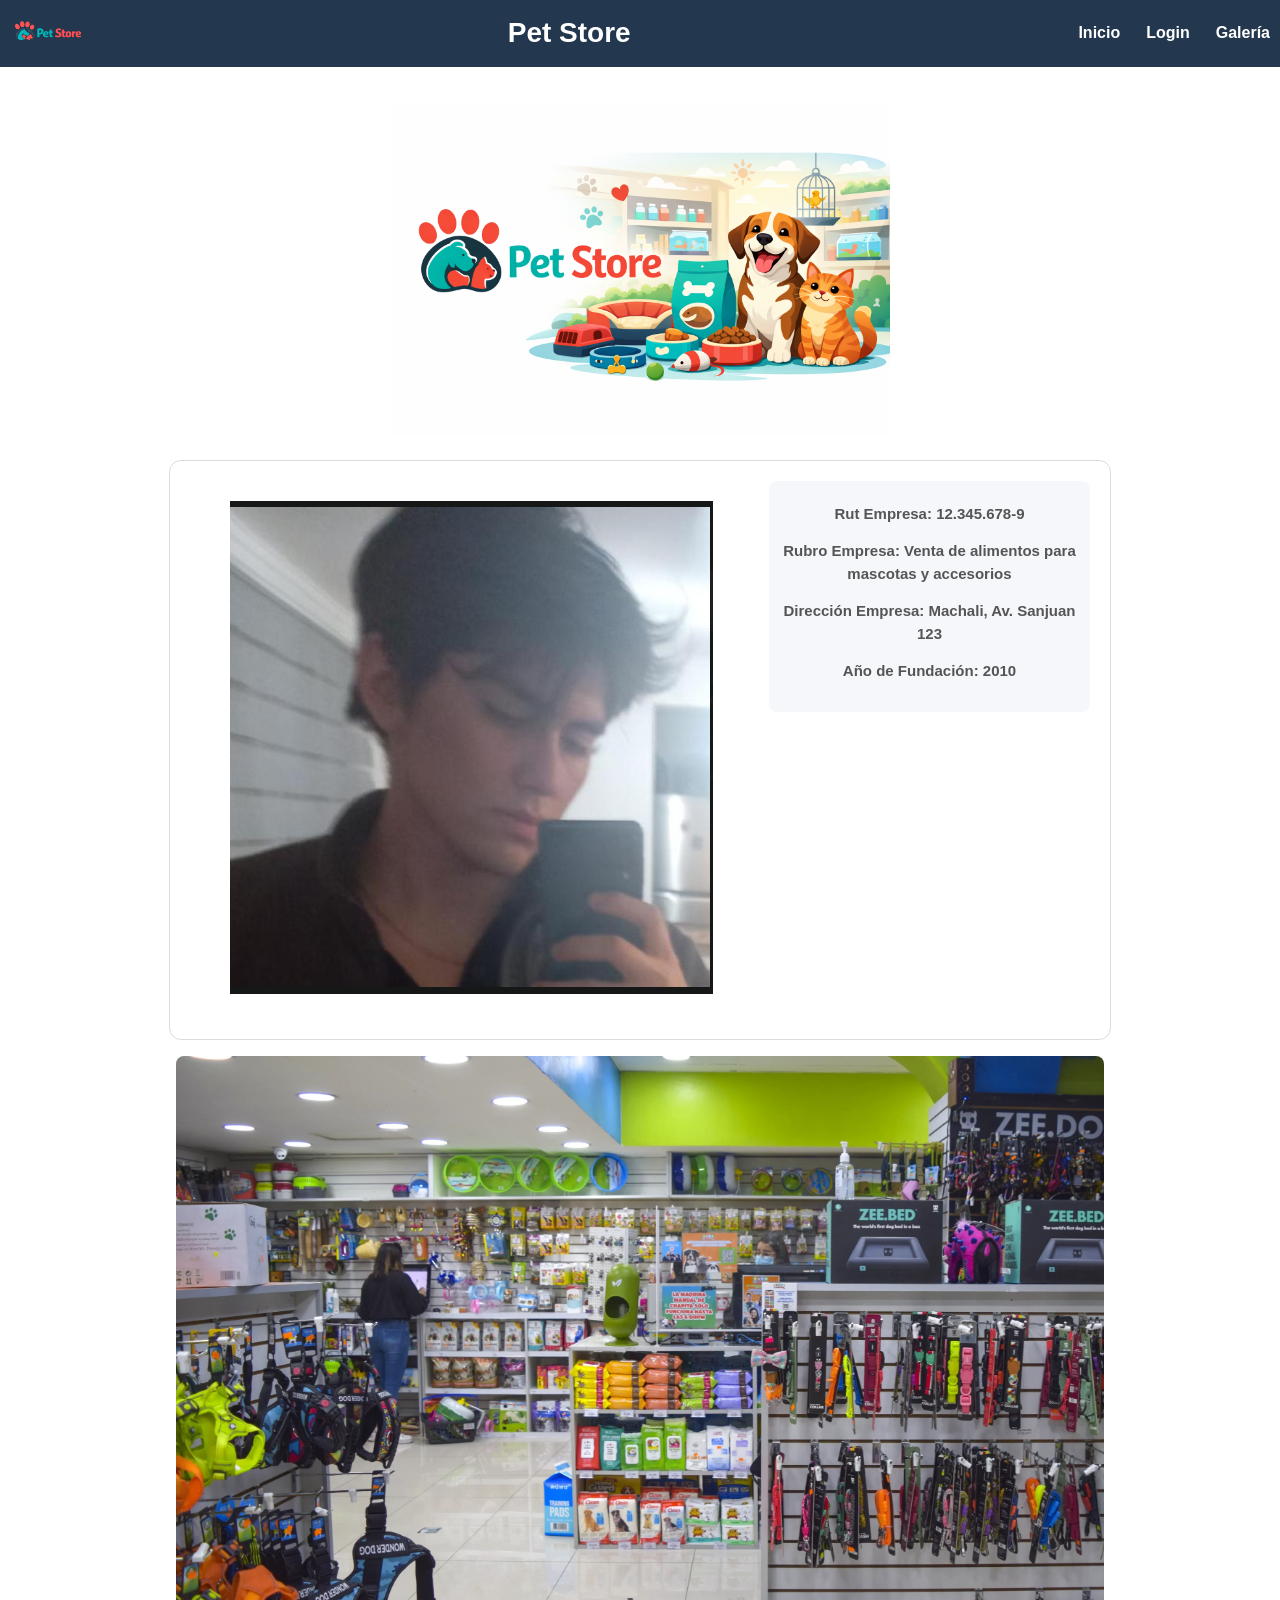
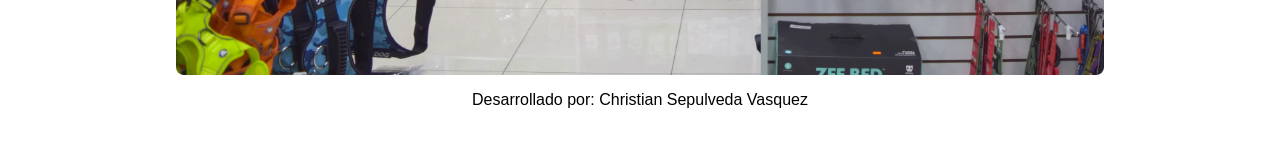
<file: index.html>
<!DOCTYPE html>
<html lang="es">
<head>
  <meta charset="UTF-8">
  <title>Tienda de Mascotas</title>
  <link rel="stylesheet" href="css/estilos.css">
</head>
<body>
    <header>
    <img class="logo" src="imagenes/logo.png" alt="Logo Tienda de Mascotas">
  <div class="titulo">
    <h1>Pet Store</h1>
  </div>
  <nav>
    <ul>
      <li><a href="index.html">Inicio</a></li>
      <li><a href="login.html">Login</a></li>
      <li><a href="galeria.html">Galería</a></li>
    </ul>
  </nav>
</header>
<main>
  <figure>
    <img class="imagenPrincipal" src="imagenes/principal.png" alt="Imagen de mascotas">
  </figure>

  <article>
    <figure>
        <img class="imagenGerente" src="imagenes/gerente.png" alt="Gerente de la tienda de mascotas">
    </figure>
    <div class="info">
      <ul>
        <li><p>Rut Empresa: 12.345.678-9</p></li>
        <li><p>Rubro Empresa: Venta de alimentos para mascotas y accesorios</p></li>
        <li><p>Dirección Empresa: Machali, Av. Sanjuan 123</p></li>
        <li><p>Año de Fundación: 2010</p></li>
      </ul>
    </div>
  </article>
    <figure> 
        <img class="empresaImagen" src="imagenes/tienda.webp" alt="Imagen de la empresa">
    </figure>
    
    <footer><p>Desarrollado por: Christian Sepulveda Vasquez</p></footer>
  



</main>
   
 
</body>
</html>
</file>
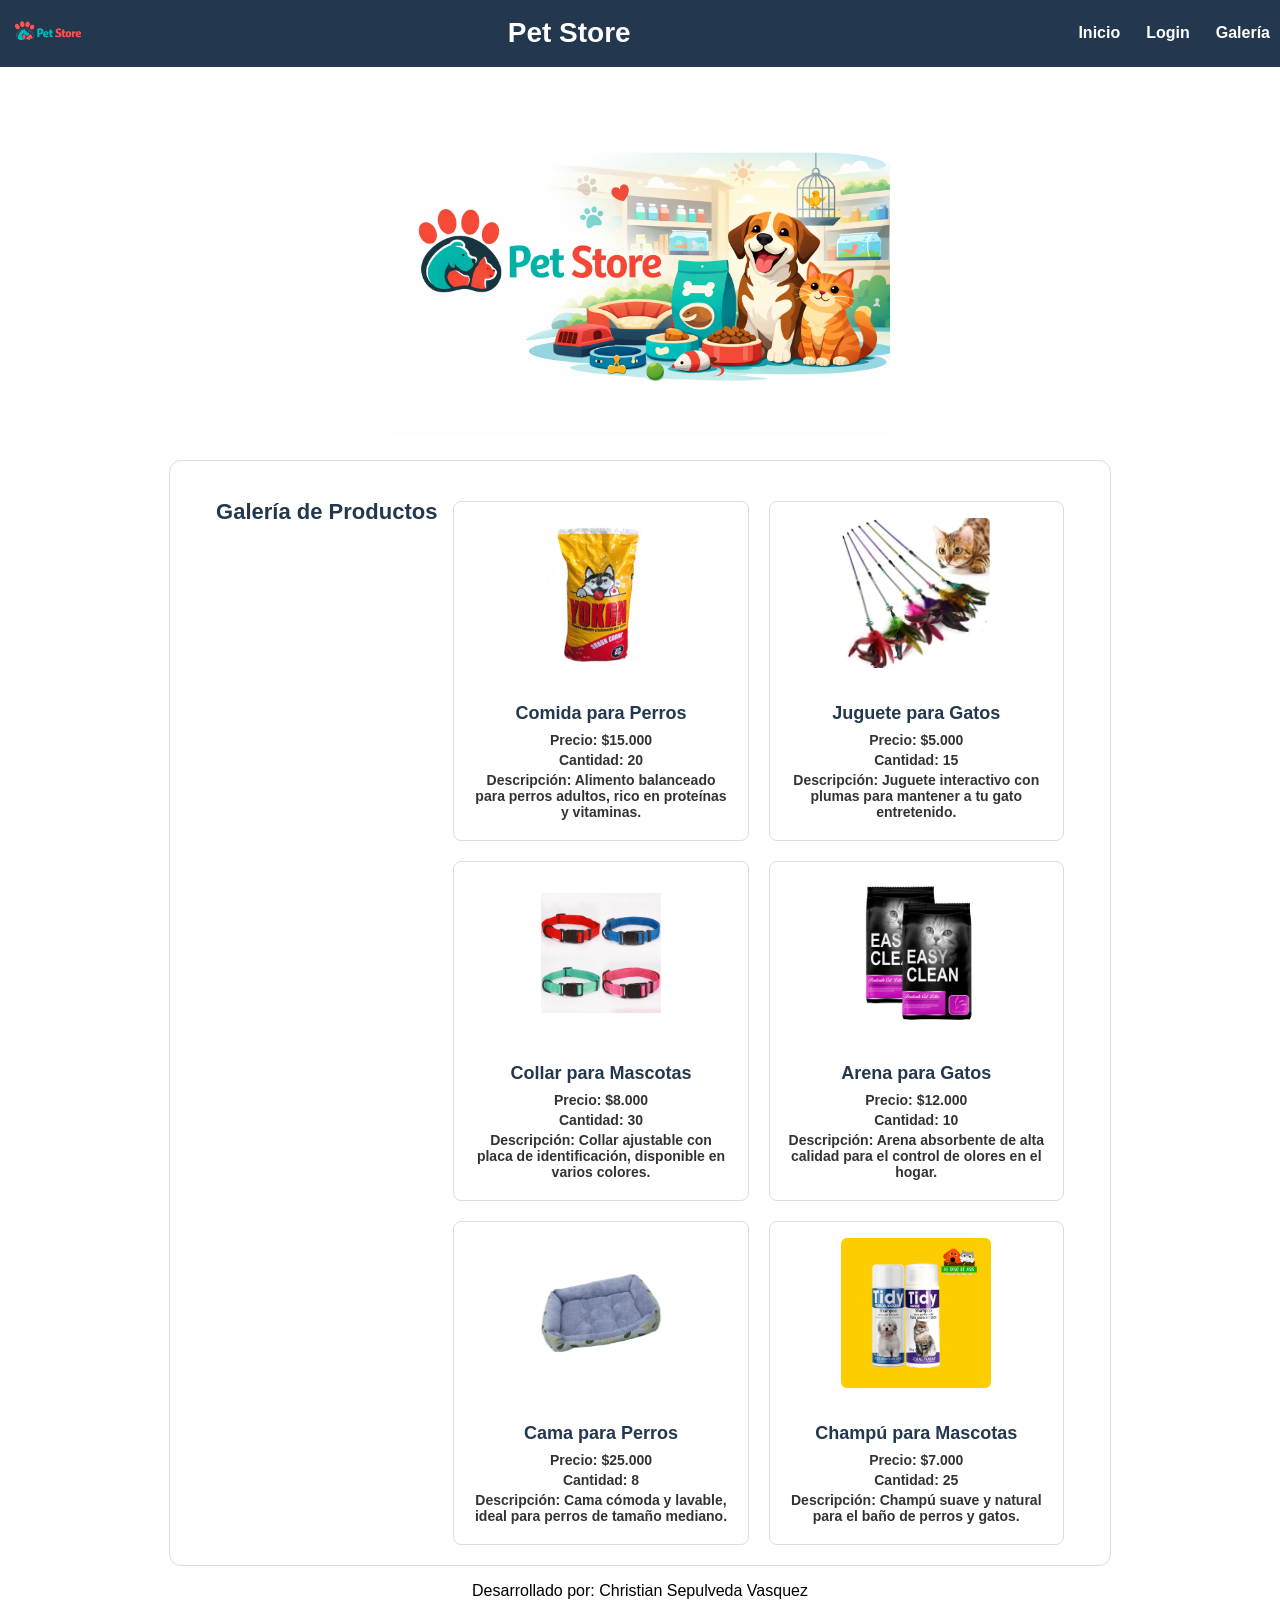
<file: galeria.html>
<!DOCTYPE html>
<html lang="es">
<head>
  <meta charset="UTF-8">
  <title>Tienda de Mascotas</title>
  <link rel="stylesheet" href="css/estilos.css">
</head>
<body>
    <header>
    <img class="logo" src="imagenes/logo.png" alt="Logo Tienda de Mascotas">
  <div class="titulo">
    <h1>Pet Store</h1>
  </div>
  <nav>
    <ul>
      <li><a href="index.html">Inicio</a></li>
      <li><a href="login.html">Login</a></li>
      <li><a href="galeria.html">Galería</a></li>
    </ul>
  </nav>
</header>
<main>
  <figure>
    <img class="imagenPrincipal" src="imagenes/principal.png" alt="Imagen de mascotas">
  </figure>

  <article>
    <h2>Galería de Productos</h2>
    <div class="galeria">
      <div class="producto">
        <img src="imagenes/producto1.jpg" alt="Comida para Perros">
        <h3>Comida para Perros</h3>
        <p>Precio: $15.000</p>
        <p>Cantidad: 20</p>
        <p>Descripción: Alimento balanceado para perros adultos, rico en proteínas y vitaminas.</p>
      </div>
      <div class="producto">
        <img src="imagenes/producto2.webp" alt="Juguete para Gatos">
        <h3>Juguete para Gatos</h3>
        <p>Precio: $5.000</p>
        <p>Cantidad: 15</p>
        <p>Descripción: Juguete interactivo con plumas para mantener a tu gato entretenido.</p>
      </div>
      <div class="producto">
        <img src="imagenes/producto3.jpg" alt="Collar para Mascotas">
        <h3>Collar para Mascotas</h3>
        <p>Precio: $8.000</p>
        <p>Cantidad: 30</p>
        <p>Descripción: Collar ajustable con placa de identificación, disponible en varios colores.</p>
      </div>
      <div class="producto">
        <img src="imagenes/producto4.jpg" alt="Arena para Gatos">
        <h3>Arena para Gatos</h3>
        <p>Precio: $12.000</p>
        <p>Cantidad: 10</p>
        <p>Descripción: Arena absorbente de alta calidad para el control de olores en el hogar.</p>
      </div>
      <div class="producto">
        <img src="imagenes/producto5.avif" alt="Cama para Perros">
        <h3>Cama para Perros</h3>
        <p>Precio: $25.000</p>
        <p>Cantidad: 8</p>
        <p>Descripción: Cama cómoda y lavable, ideal para perros de tamaño mediano.</p>
      </div>
      <div class="producto">
        <img src="imagenes/producto6.png" alt="Champú para Mascotas">
        <h3>Champú para Mascotas</h3>
        <p>Precio: $7.000</p>
        <p>Cantidad: 25</p>
        <p>Descripción: Champú suave y natural para el baño de perros y gatos.</p>
      </div>
    </div>
  </article>

    <footer><p>Desarrollado por: Christian Sepulveda Vasquez</p></footer>
  



</main>
   
 
</body>
</html>
</file>
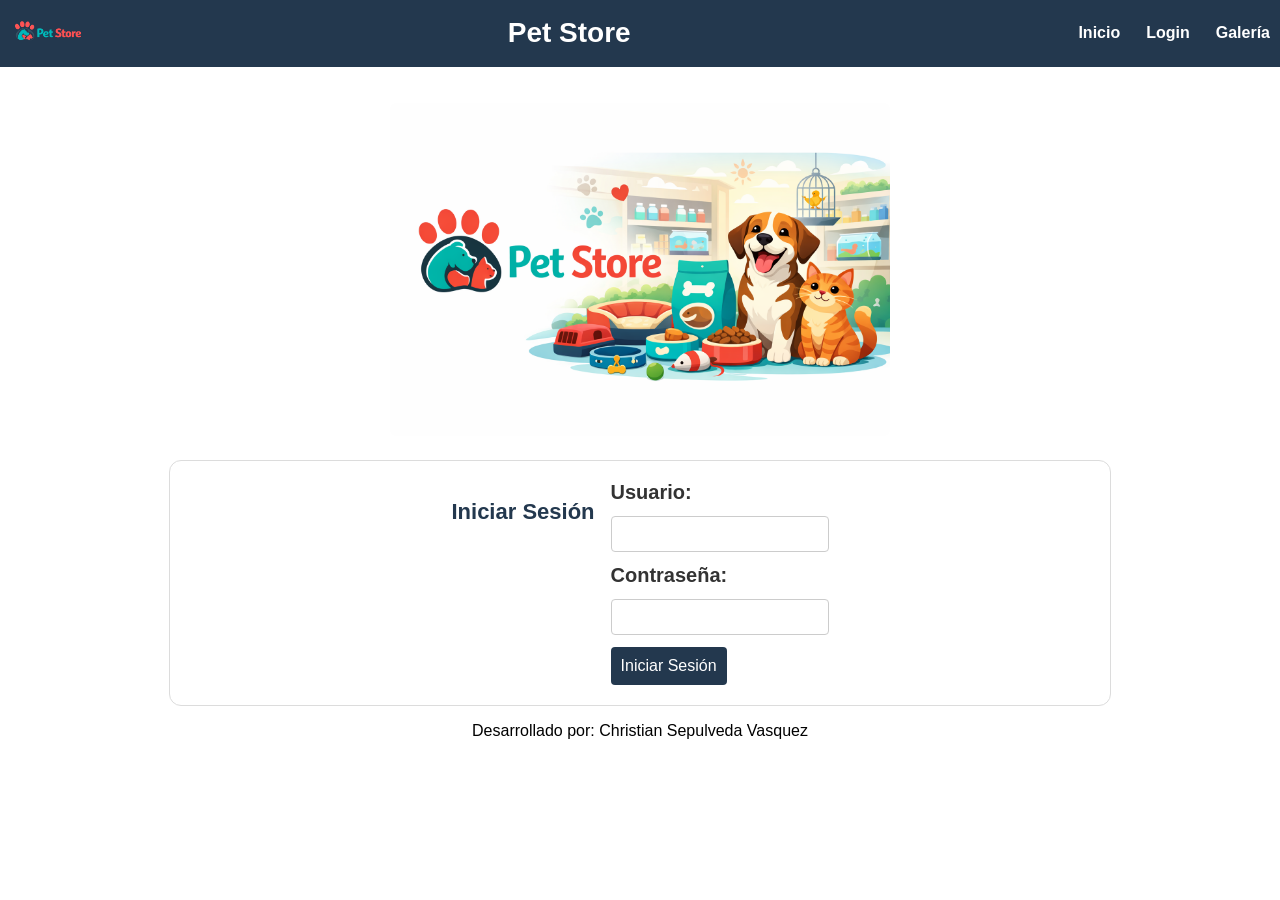
<file: login.html>
<!DOCTYPE html>
<html lang="es">
<head>
  <meta charset="UTF-8">
  <title>Tienda de Mascotas</title>
  <link rel="stylesheet" href="css/estilos.css">
</head>
<body>
    <header>
    <img class="logo" src="imagenes/logo.png" alt="Logo Tienda de Mascotas">
  <div class="titulo">
    <h1>Pet Store</h1>
  </div>
  <nav>
    <ul>
      <li><a href="index.html">Inicio</a></li>
      <li><a href="login.html">Login</a></li>
      <li><a href="galeria.html">Galería</a></li>
    </ul>
  </nav>
</header>
<main>
  <figure>
    <img class="imagenPrincipal" src="imagenes/principal.png" alt="Imagen de mascotas">
  </figure>

  <article>
    <h2>Iniciar Sesión</h2>
    <form action="" method="POST">
      <label for="usuario">Usuario:</label>
      <input type="text" id="usuario" name="usuario" required>

      <label for="password">Contraseña:</label>
      <input type="password" id="password" name="password" required>

      <button type="submit">Iniciar Sesión</button>
    </form>
  </article>

    <footer><p>Desarrollado por: Christian Sepulveda Vasquez</p></footer>
  



</main>
   
 
</body>
</html>
</file>
<file: css/estilos.css>
html, body {
  margin: 0;
  padding: 0;
  width: 100%;
  min-height: 100vh;
  box-sizing: border-box;
  font-family: Calibri, Arial, Helvetica, sans-serif;
}

header {
  display: flex;
  align-items: center;
  justify-content: space-between;
  width: 100%;
  background-color: #23384e;
  color: white;
}

header .logo {
  display: flex;
  width: 100px;
  gap: 12px;
}

header .titulo h1 {
  margin: 0;
  font-size: 28px;
  font-weight: 700;
}

header nav ul {
  list-style: none;
  display: flex;
  gap: 16px;

}

header nav ul li a {
  color: white;
  text-decoration: none;
  font-size: 16px;
  font-weight: 600;
  margin-right: 10px;
}

header nav ul li a:hover {
  text-decoration: underline;
}

.imagenPrincipal {
  max-width: 500px;
  border-radius: 8px;
  text-align: center;
  
}
main {
  padding: 20px;
  text-align: center;
}


.empresaImagen {
  width: 1000px;
  max-width: 80%;
  height: auto;
  display: block;
  margin: 16px auto;
  border-radius: 8px;

}

article {
  display: flex;
  gap: 16px;
  justify-content: center;
  align-items: flex-start;
  background-color: #ffffff;
  border: 1px solid #dcdcdc;
  border-radius: 12px;
  width: 95%;
  max-width: 900px;
  margin: 20px auto;
  padding: 20px;
}

article{
  width: 100%;
  display: flex;
  margin-bottom: 14px;
  font-size: 20px;
  font-weight: 700;
  color: #23384e;
}

article figure {
  flex: 0 0 160px;
  text-align: center;
}

article .info {
  flex: 1;
  min-width: 220px;
  background-color: #f5f7fb;
  border-radius: 8px;
  padding: 14px;
}

article .info ul {
  list-style: none;
  padding: 0;
  margin: 0;
}

article .info ul li {
  margin-bottom: 8px;
  font-size: 16px;
  color: #333;
}

article .info p {
  font-size: 15px;
  color: #555;
  line-height: 1.5;
  margin-top: 8px;
}

article h2 {
  margin-bottom: 16px;
  font-size: 22px;
  color: #23384e;
}

article form {
  display: flex;
  flex-direction: column;
  gap: 12px;
  align-items: flex-start;
}


article label {
  font-weight: 600;
  color: #333;
}

article input {
  padding: 8px;
  border: 1px solid #ccc;
  border-radius: 4px;
  font-size: 16px;
}

article button {
  padding: 10px;
  background-color: #23384e;
  color: white;
  border: none;
  border-radius: 4px;
  font-size: 16px;
  cursor: pointer;
}



.galeria {
  display: grid;
  grid-template-columns: repeat(auto-fit, minmax(250px, 1fr));
  gap: 20px;
  margin-top: 20px;
}

.producto {
  background-color: #ffffff;
  border: 1px solid #ddd;
  border-radius: 8px;
  padding: 16px;
  text-align: center;
  
}

.producto img {
  width: 100%;
  max-width: 150px;
  height: auto;
  border-radius: 6px;
  margin-bottom: 12px;
}

.producto h3 {
  font-size: 18px;
  color: #23384e;
  margin-bottom: 8px;
}

.producto p {
  font-size: 14px;
  color: #555;
  margin: 4px 0;
}

.producto p {
  font-weight: 600;
  color: #333;
}
</file>
